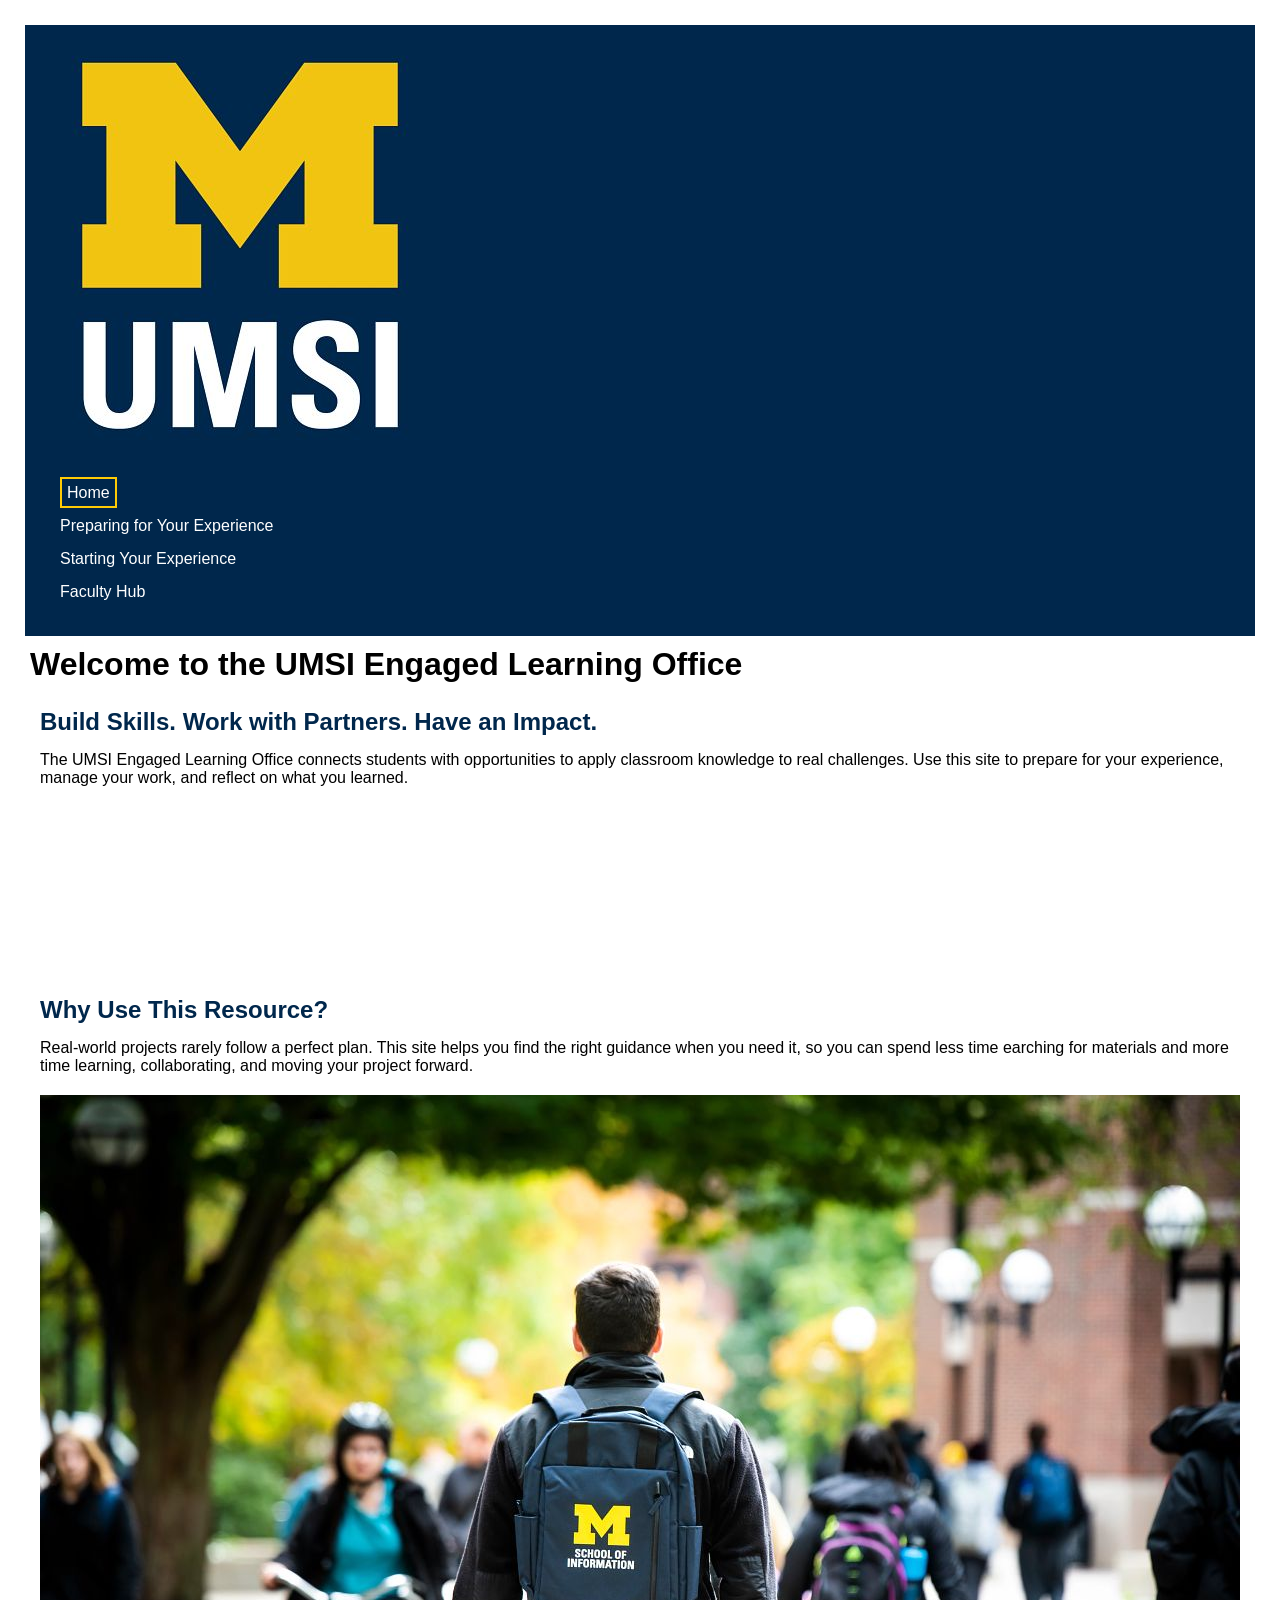
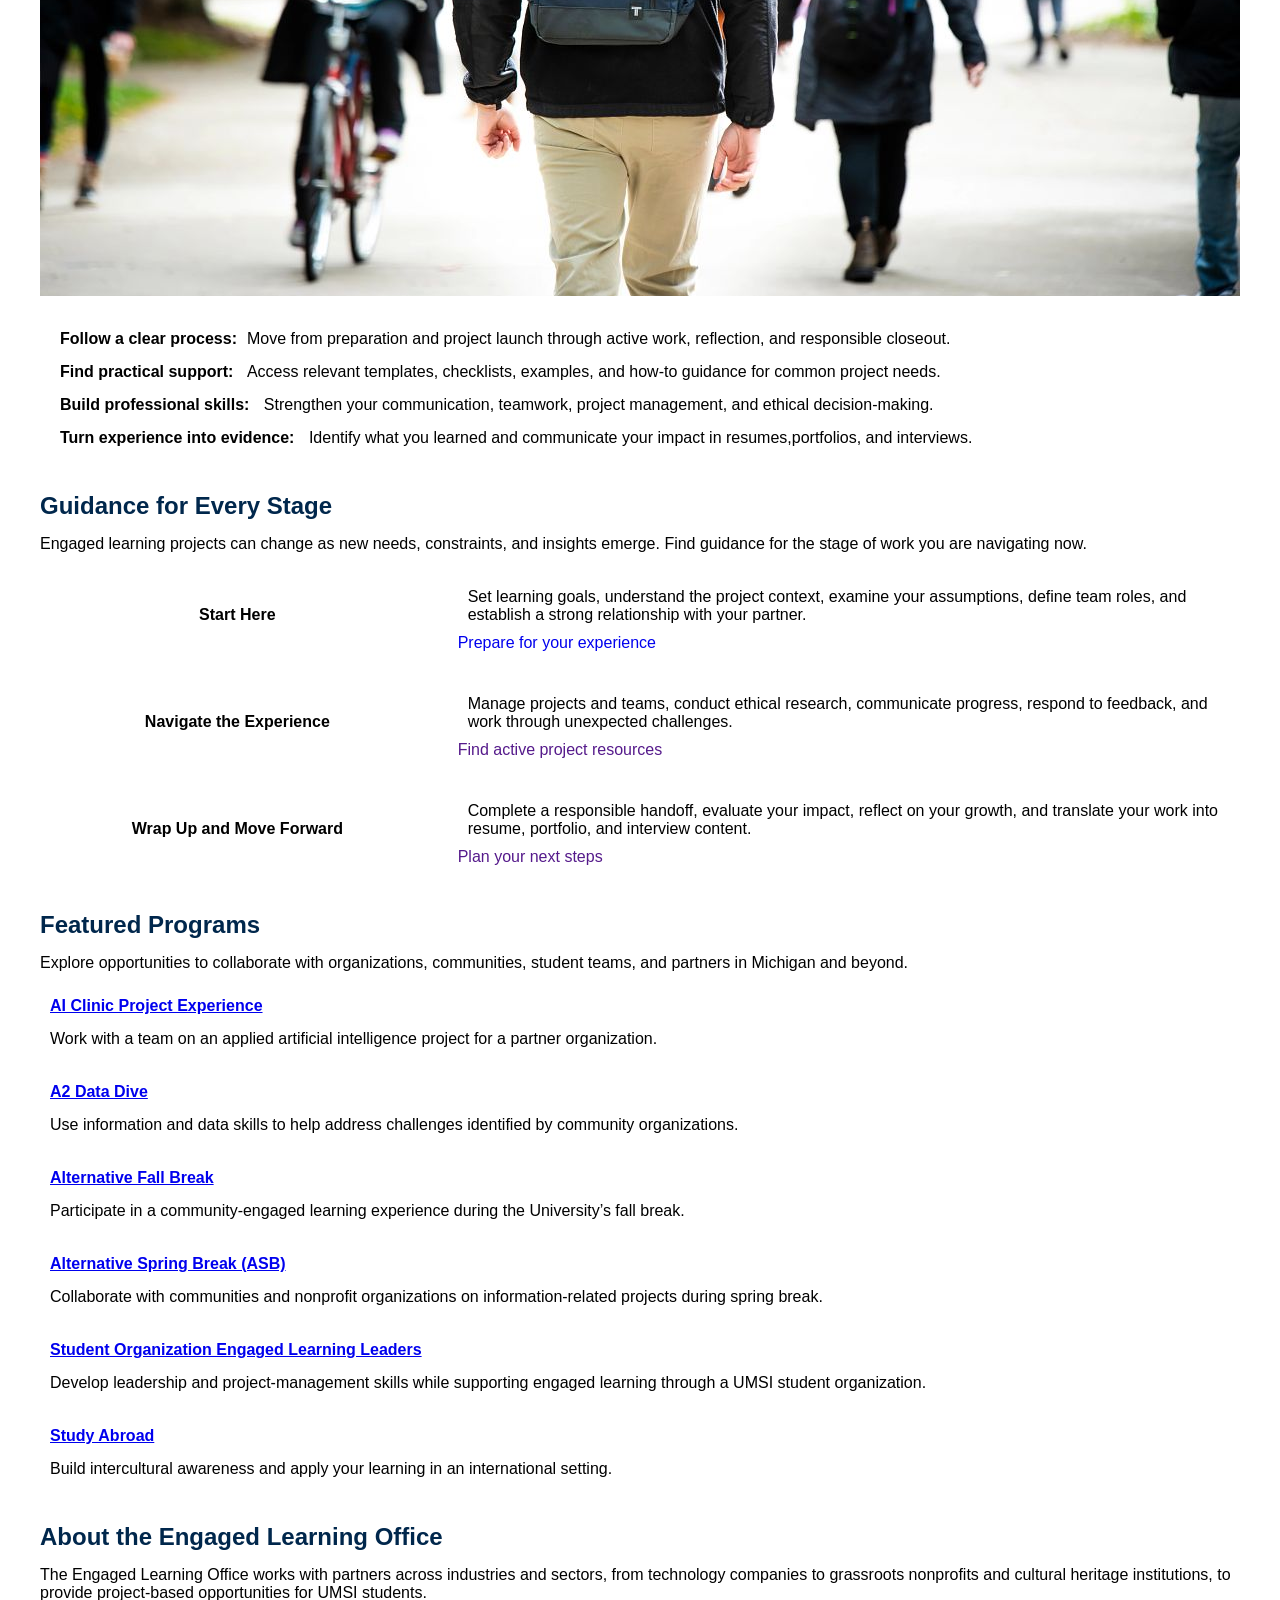
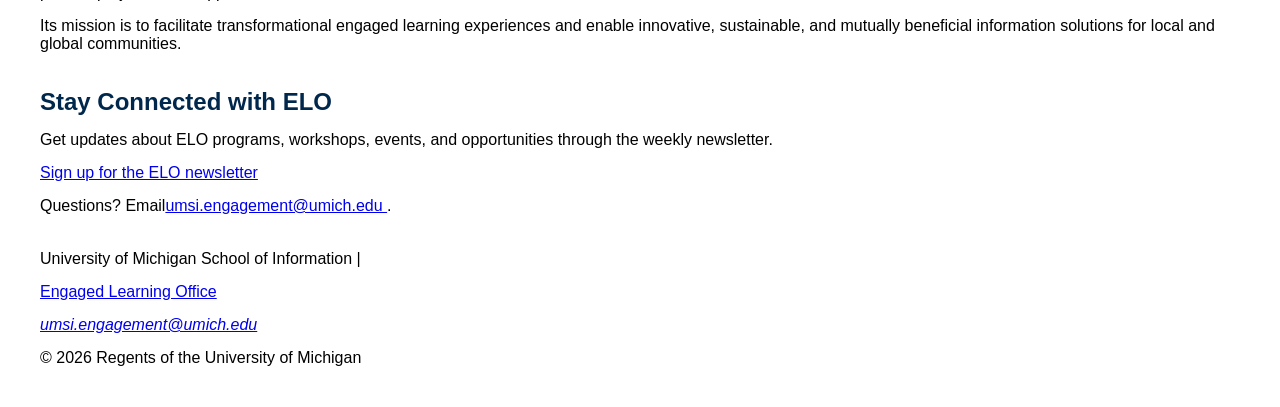
<file: index.html>
<!DOCTYPE html>
<html lang="en">
<head>
    <meta charset="UTF-8">
    <meta name="viewport" content="width=device-width, initial-scale=1.0">
    <title>Engaged Learning Resources | UMSI</title>
    <link rel="stylesheet" href="css/html5reset.css">
    <link rel="stylesheet" href="css/style.css">

</head>
<body>

    <header>
  <a href = "#main" class="skip">Skip to Main Content</a>
        <img src="images/UMSI_signature_vertical_informal_solidblue.jpg" alt="UMSI Logo">
        <nav>
            <ul>
                <li><a href = "index.html" class="active">Home</a></li>
                <li><a href = "prep.html">Preparing for Your Experience</a></li>
                <li><a href = "starting.html">Starting Your Experience</a></li>
                <li><a href = "faculty.html">Faculty Hub</a></li>
            </ul>
        </nav>

    </header>
    <main id="main">
    <h1>Welcome to the UMSI Engaged Learning Office</h1>
    <section>
      <h2>Build Skills. Work with Partners. Have an Impact.</h2>
      <p>
       The UMSI Engaged Learning Office connects students with opportunities to apply classroom knowledge to real challenges. Use this site to prepare for your experience, manage your work, and reflect on what you learned.
      </p>

      <iframe src="https://www.youtube.com/embed/81ZO9RfIJEQ?si=tBp82YWZMl1u7CVS" title="YouTube video player" frameborder="0" allow="accelerometer; autoplay; clipboard-write; encrypted-media; gyroscope; picture-in-picture; web-share" referrerpolicy="strict-origin-when-cross-origin" allowfullscreen></iframe>
         <!-- Note: this iframe might cause an Axe ARIA error - that's not on you that's on YouTube! -->
    </section>

<section>
    <h2>Why Use This Resource?</h2>

    <p>Real-world projects rarely follow a perfect plan. This site helps you find the right guidance when you need it, so you can spend less time earching for materials and more time learning, collaborating, and moving your project forward.
    </p>
        <img src="images/UMSI_CampusFall_UMSIBackpack_02.jpg" alt="A student wears a UMSI backpack in fall on the drag.">
    <ul>
        <li><strong>Follow a clear process:</strong>Move from preparation and project launch through active work, reflection, and responsible closeout.</li>
        <li><strong>Find practical support:</strong> Access relevant templates, checklists, examples, and how-to guidance for common project needs.</li>
        <li><strong>Build professional skills:</strong> Strengthen your communication, teamwork, project management, and ethical decision-making.</li>
        <li><strong>Turn experience into evidence:</strong> Identify what you learned and communicate your impact in resumes,portfolios, and interviews.</li>
    </ul>
</section>

 <section>
    <h2>Guidance for Every Stage</h2>
    <p>Engaged learning projects can change as new needs, constraints, and insights emerge. Find guidance for the stage of work you are navigating <srong>now.</strong></p>
    <section class="container">
      <h3 class="title">Start Here</h3>
      <div class="details">
      <p>Set learning goals, understand the project context, examine your assumptions, define team roles, and establish a strong relationship with your partner.</p>
      <a href="prep.html">Prepare for your experience</a>
      </div>

      <h3 class="title">Navigate the Experience</h3>
      <div class="details">
      <p>Manage projects and teams, conduct ethical research, communicate progress, respond to feedback, and work through unexpected challenges.</p>
      <a href="">Find active project resources</a>
      </div>

      <h3 class="title">Wrap Up and Move Forward</h3>
      <div class="details">
      <p>Complete a responsible handoff, evaluate your impact, reflect on your growth, and translate your work into resume, portfolio, and interview content.</p>
      <a href="">Plan your next steps</a>
      </div>
    </section>
  </section>

   <section>
    <h2>Featured Programs</h2>
    <p>Explore opportunities to collaborate with organizations, communities, student teams, and partners in Michigan and beyond.</p>
    <article>
    <h3><a href="https://mcompass.umich.edu/_portal/tds-program-brochure?programid=12810">AI Clinic Project Experience</a></h3>
    <p>Work with a team on an applied artificial intelligence project for a partner organization.</p>
    </article>

    <article>
    <h3><a href="https://mcompass.umich.edu/_portal/tds-program-brochure?programid=12556">A2 Data Dive</a></h3>
    <p>Use information and data skills to help address challenges identified by community organizations.</p>
    </article>

     <article>
      <h3><a href="https://mcompass.umich.edu/_portal/tds-program-brochure?programid=11297">Alternative Fall Break</a></h3>
      <p>Participate in a community-engaged learning experience during the University’s fall break.</p>
    </article>

    <article>
      <h3><a href="https://mcompass.umich.edu/_portal/tds-program-brochure?programid=10621">Alternative Spring Break (ASB)</a></h3>
       <p>Collaborate with communities and nonprofit organizations on information-related projects during spring break.</p>
    </article>

    <article>
      <h3><a href="https://mcompass.umich.edu/_portal/tds-program-brochure?programid=12294">Student Organization Engaged Learning Leaders</a></h3>
       <p>Develop leadership and project-management skills while supporting engaged learning through a UMSI student organization.</p>
    </article>

    <article>
      <h3><a href="https://www.si.umich.edu/student-life/study-abroad">Study Abroad</a></h3>
      <p>Build intercultural awareness and apply your learning in an international setting. </p>
    </article>
   </section>
  <section>
    <h2>About the Engaged Learning Office</h2>
    <p>The Engaged Learning Office works with partners across industries and sectors, from technology companies to grassroots nonprofits and cultural heritage institutions, to provide project-based opportunities for UMSI students.</p>
    <p>Its mission is to facilitate transformational engaged learning experiences and enable innovative, sustainable, and mutually beneficial information solutions for local and global communities.</p>
  </section>
  <aside>
    <h2>Stay Connected with ELO</h2>
    <p>Get updates about ELO programs, workshops, events, and opportunities through the weekly newsletter.</p>
    <div>
       <a href="https://umsi.info/elo-newsletter"> Sign up for the ELO newsletter</a>
    </div>
    <p>Questions? Email<a href="mailto:umsi.engagement@umich.edu">umsi.engagement@umich.edu </a>.</p>
  </aside>


        <!-- Content taken & modified from UMGPT with the prompt, "Write me a webpage of intro content to help meet the following requirements - this is for the home page": and then pasted in the client objectives & project requirements"
        UMGPT. (2026). UMGPT ( GPT-5.6 Sol September 7th version) [Large language model]. -->
    </main>
    <footer>
        <p>University of Michigan School of Information | </p>
        <p><a href="https://www.si.umich.edu/programs/engaged-learning/about-engaged-learning-office">Engaged Learning Office </a></p>
      <address>
        <a href="mailto:umsi.engagement@umich.edu">umsi.engagement@umich.edu</a>
      </address>
      <p>&copy; 2026 Regents of the University of Michigan</p>
    </footer>
</body>
</html>
</file>
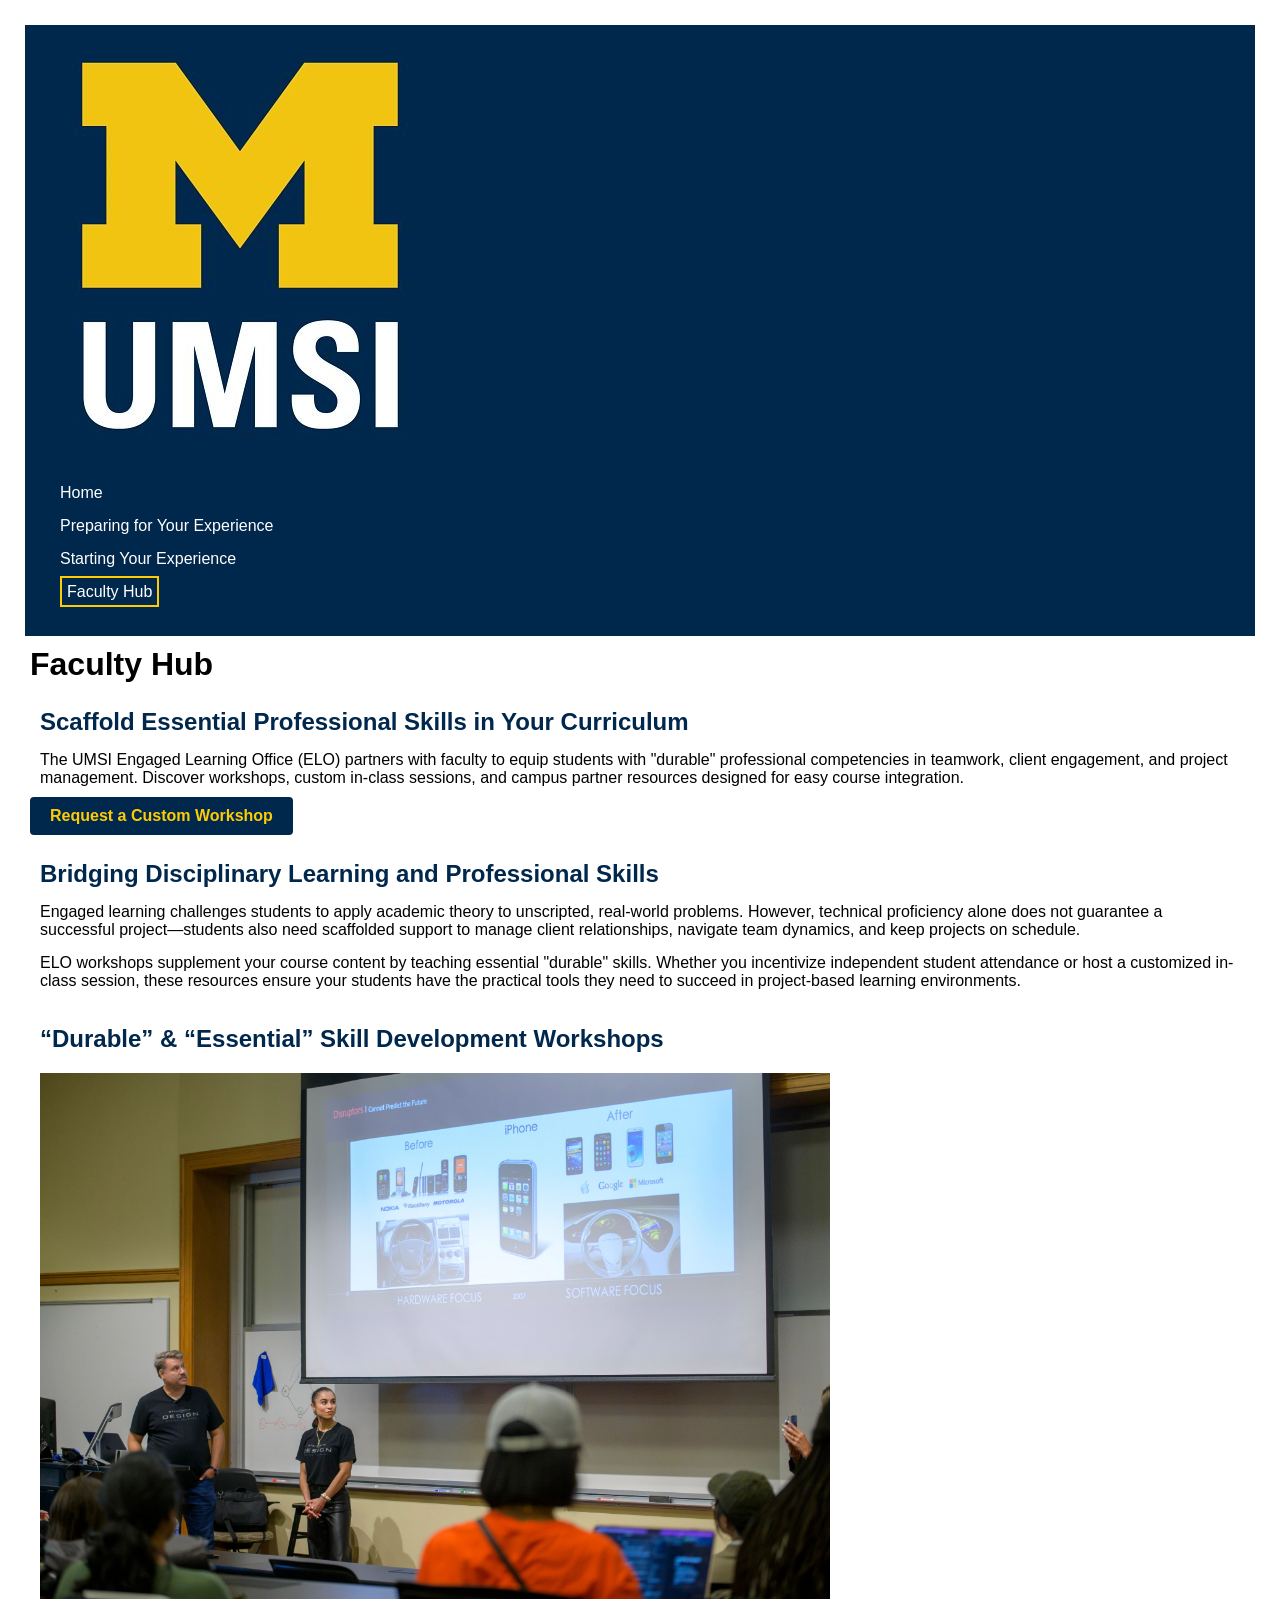
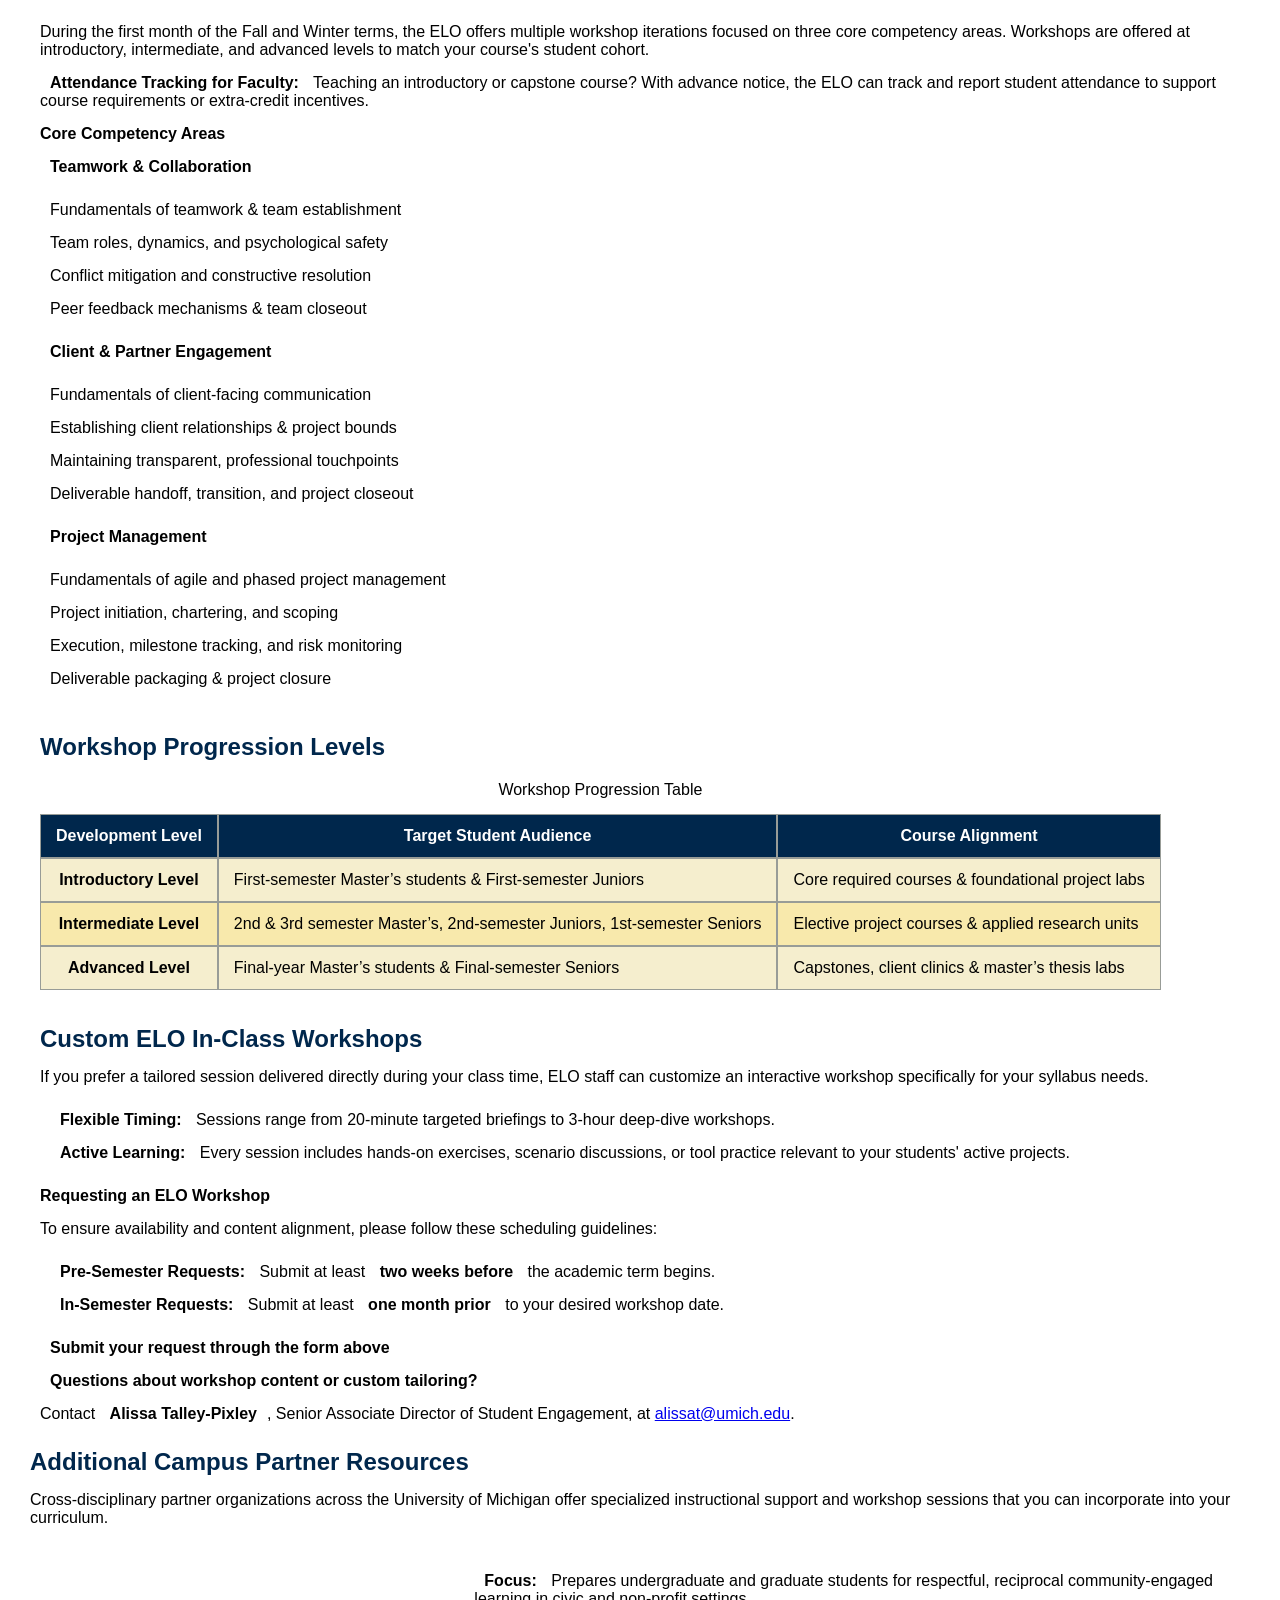
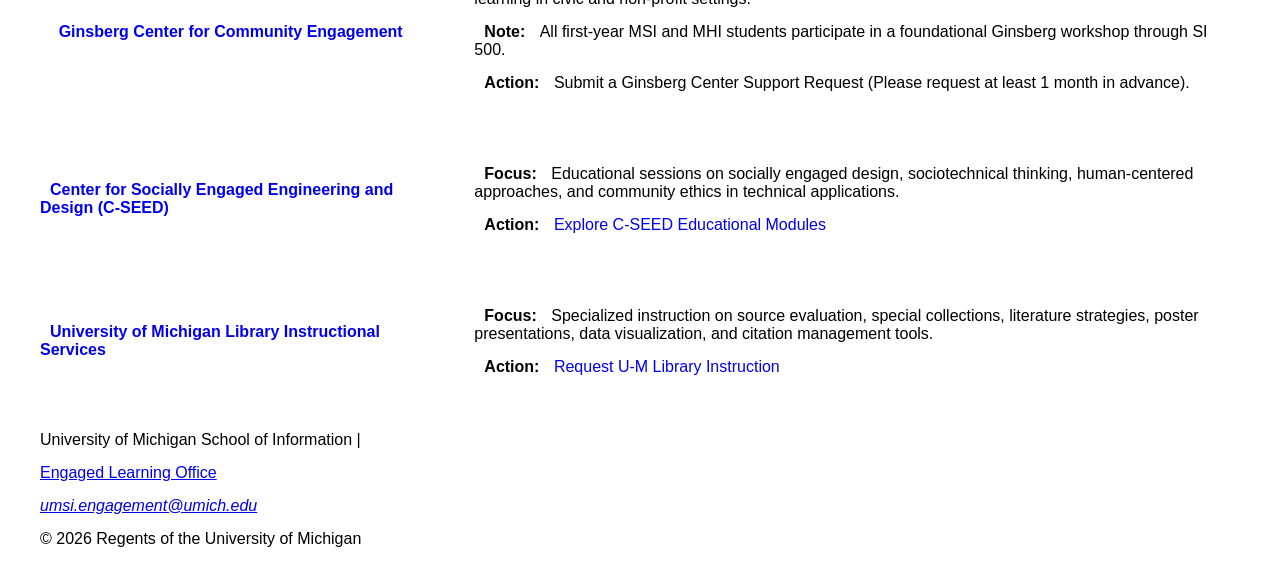
<file: faculty.html>
<!DOCTYPE html>
<html lang="en">
<head>
    <meta charset="UTF-8">
    <meta name="viewport" content="width=device-width, initial-scale=1.0">
    <title>Faculty Hub</title>
    <link rel="stylesheet" href="css/html5reset.css">
    <link rel="stylesheet" href="css/style.css">

</head>
<body>

    <header>
  <a href = "#main" class="skip">Skip to Main Content</a>
        <img src="images/UMSI_signature_vertical_informal_solidblue.jpg" alt="UMSI Logo">
        <nav>
            <ul>
                <li><a href = "index.html">Home</a></li>
                <li><a href = "prep.html">Preparing for Your Experience</a></li>
                <li><a href = "starting.html">Starting Your Experience</a></li>
                <li><a href = "faculty.html" class="active">Faculty Hub</a></li>
            </ul>
        </nav>
  </header>
<main id="main">
    <h1>Faculty Hub</h1>
    <section>
    <h2>Scaffold Essential Professional Skills in Your Curriculum</h2>

    <p> The UMSI Engaged Learning Office (ELO) partners with faculty to equip students with "durable" professional competencies in teamwork, client engagement, and project management. Discover workshops, custom in-class sessions, and campus partner resources designed for easy course integration.
    </p>
        <a href="https://umsi.info/elo-workshops" class="button-link">Request a Custom Workshop</a>
    </section>

    <section>
        <h2>Bridging Disciplinary Learning and Professional Skills</h2>
        <p>Engaged learning challenges students to apply academic theory to unscripted, real-world problems. However, technical proficiency alone does not guarantee a successful project—students also need scaffolded support to manage client relationships, navigate team dynamics, and keep projects on schedule.
        </p>
        <p>ELO workshops supplement your course content by teaching essential "durable" skills. Whether you incentivize independent student attendance or host a customized in-class session, these resources ensure your students have the practical tools they need to succeed in project-based learning environments.
        </p>
    </section>

    <section>
        <h2>“Durable” & “Essential” Skill Development Workshops</h2>
        <img src="images/UMSI_Stellantis_Presentation.jpg" alt="Students in a large classroom watch a presentation." width="800">
        <p>During the first month of the Fall and Winter terms, the ELO offers multiple workshop iterations focused on three core competency areas. Workshops are offered at introductory, intermediate, and advanced levels to match your course's student cohort.
        </p>
        <p><strong>Attendance Tracking for Faculty:</strong> Teaching an introductory or capstone course? With advance notice, the ELO can track and report student attendance to support course requirements or extra-credit incentives.
        </p>
        <h3>Core Competency Areas</h3>
            <p><strong>Teamwork & Collaboration</strong></p>
            <ul>
                <li>Fundamentals of teamwork & team establishment</li>
                <li>Team roles, dynamics, and psychological safety</li>
                <li>Conflict mitigation and constructive resolution</li>
                <li>Peer feedback mechanisms & team closeout</li>
            </ul>
            <p><strong>Client & Partner Engagement</strong></p>
            <ul>
                <li>Fundamentals of client-facing communication</li>
                <li>Establishing client relationships & project bounds</li>
                <li>Maintaining transparent, professional touchpoints</li>
                <li>Deliverable handoff, transition, and project closeout</li>
            </ul>
            <p><strong>Project Management</strong></p>
            <ul>
                <li>Fundamentals of agile and phased project management</li>
                <li>Project initiation, chartering, and scoping</li>
                <li>Execution, milestone tracking, and risk monitoring</li>
                <li>Deliverable packaging & project closure</li>
            </ul>
    </section>

    <section>
        <h2>Workshop Progression Levels</h2>
        <table>
        <caption>Workshop Progression Table</caption>

        <thead>
          <tr>
            <th scope="col">Development Level</th>
            <th scope="col">Target Student Audience</th>
            <th scope="col">Course Alignment</th>
          </tr>
        </thead>

        <tbody>
          <tr>
            <th scope="row">Introductory Level</th>
            <td>First-semester Master’s students & First-semester Juniors</td>
            <td>Core required courses & foundational project labs</td>
          </tr>

          <tr>
            <th scope="row">Intermediate Level</th>
            <td>2nd & 3rd semester Master’s, 2nd-semester Juniors, 1st-semester Seniors</td>
            <td>Elective project courses & applied research units</td>
          </tr>

          <tr>
            <th scope="row">Advanced Level</th>
            <td>Final-year Master’s students & Final-semester Seniors</td>
            <td>Capstones, client clinics & master’s thesis labs</td>
          </tr>
        </tbody>
      </table>
    </section>

    <section>
        <h2>Custom ELO In-Class Workshops</h2>
        <p>If you prefer a tailored session delivered directly during your class time, ELO staff can customize an interactive workshop specifically for your syllabus needs.
        </p>
        <ul>
            <li><strong>Flexible Timing:</strong> Sessions range from 20-minute targeted briefings to 3-hour deep-dive workshops.</li>
            <li><strong>Active Learning:</strong> Every session includes hands-on exercises, scenario discussions, or tool practice relevant to your students' active projects.</li>
        </ul>
        <h3>Requesting an ELO Workshop</h3>
        <p>To ensure availability and content alignment, please follow these scheduling guidelines:</p>
        <ul>
            <li><strong>Pre-Semester Requests:</strong> Submit at least <strong>two weeks before</strong> the academic term begins.</li>
            <li><strong>In-Semester Requests:</strong> Submit at least <strong>one month prior</strong> to your desired workshop date.</li>
        </ul>
        <p><strong>Submit your request through the form above</strong></p>
        <p><strong>Questions about workshop content or custom tailoring?</strong></p>
        <p>Contact <strong>Alissa Talley-Pixley</strong>, Senior Associate Director of Student Engagement, at <a href="alissat@umich.edu">alissat@umich.edu</a>.</p>
    </section>

        <h2>Additional Campus Partner Resources</h2>
        <p>Cross-disciplinary partner organizations across the University of Michigan offer specialized instructional support and workshop sessions that you can incorporate into your curriculum.
        </p>
    <section class="container">
            <p class="title"><strong><a href="https://ginsberg.umich.edu/">Ginsberg Center for Community Engagement</a></strong></p>
            <div class="details">
            <ul>
                <li><strong>Focus: </strong>Prepares undergraduate and graduate students for respectful, reciprocal community-engaged learning in civic and non-profit settings.</li>
                <li><strong>Note: </strong>All first-year MSI and MHI students participate in a foundational Ginsberg workshop through SI 500.</li>
                <li><strong>Action: </strong>Submit a Ginsberg Center Support Request (Please request at least 1 month in advance).</li>
            </ul>
            </div>
            <p class="title"><strong><a href="https://csed.engin.umich.edu/">Center for Socially Engaged Engineering and Design (C-SEED)</a></strong></p>
            <div class="details">
            <ul>
                <li><strong>Focus: </strong>Educational sessions on socially engaged design, sociotechnical thinking, human-centered approaches, and community ethics in technical applications.</li>
                <li><strong>Action: </strong><a href="https://www.google.com/search?q=https://cseed.engin.umich.edu">Explore C-SEED Educational Modules</a></li>
            </ul>
            </div>
            <p class="title"><strong><a href="https://www.lib.umich.edu/research-and-scholarship/instruction-and-course-support/">University of Michigan Library Instructional Services</a></strong></p>
            <div class="details">
            <ul>
                <li><strong>Focus: </strong>Specialized instruction on source evaluation, special collections, literature strategies, poster presentations, data visualization, and citation management tools.</li>
                <li><strong>Action: </strong><a href="https://www.google.com/search?q=https://www.lib.umich.edu/services-and-spaces/instructors">Request U-M Library Instruction</a></li>
            </ul>
            </div>
    </section>
</main>
<footer>
        <p>University of Michigan School of Information | </p>
        <p><a href="https://www.si.umich.edu/programs/engaged-learning/about-engaged-learning-office">Engaged Learning Office </a></p>
      <address>
        <a href="mailto:umsi.engagement@umich.edu">umsi.engagement@umich.edu</a>
      </address>
      <p>&copy; 2026 Regents of the University of Michigan</p>
    </footer>
</body>
</html>
</file>
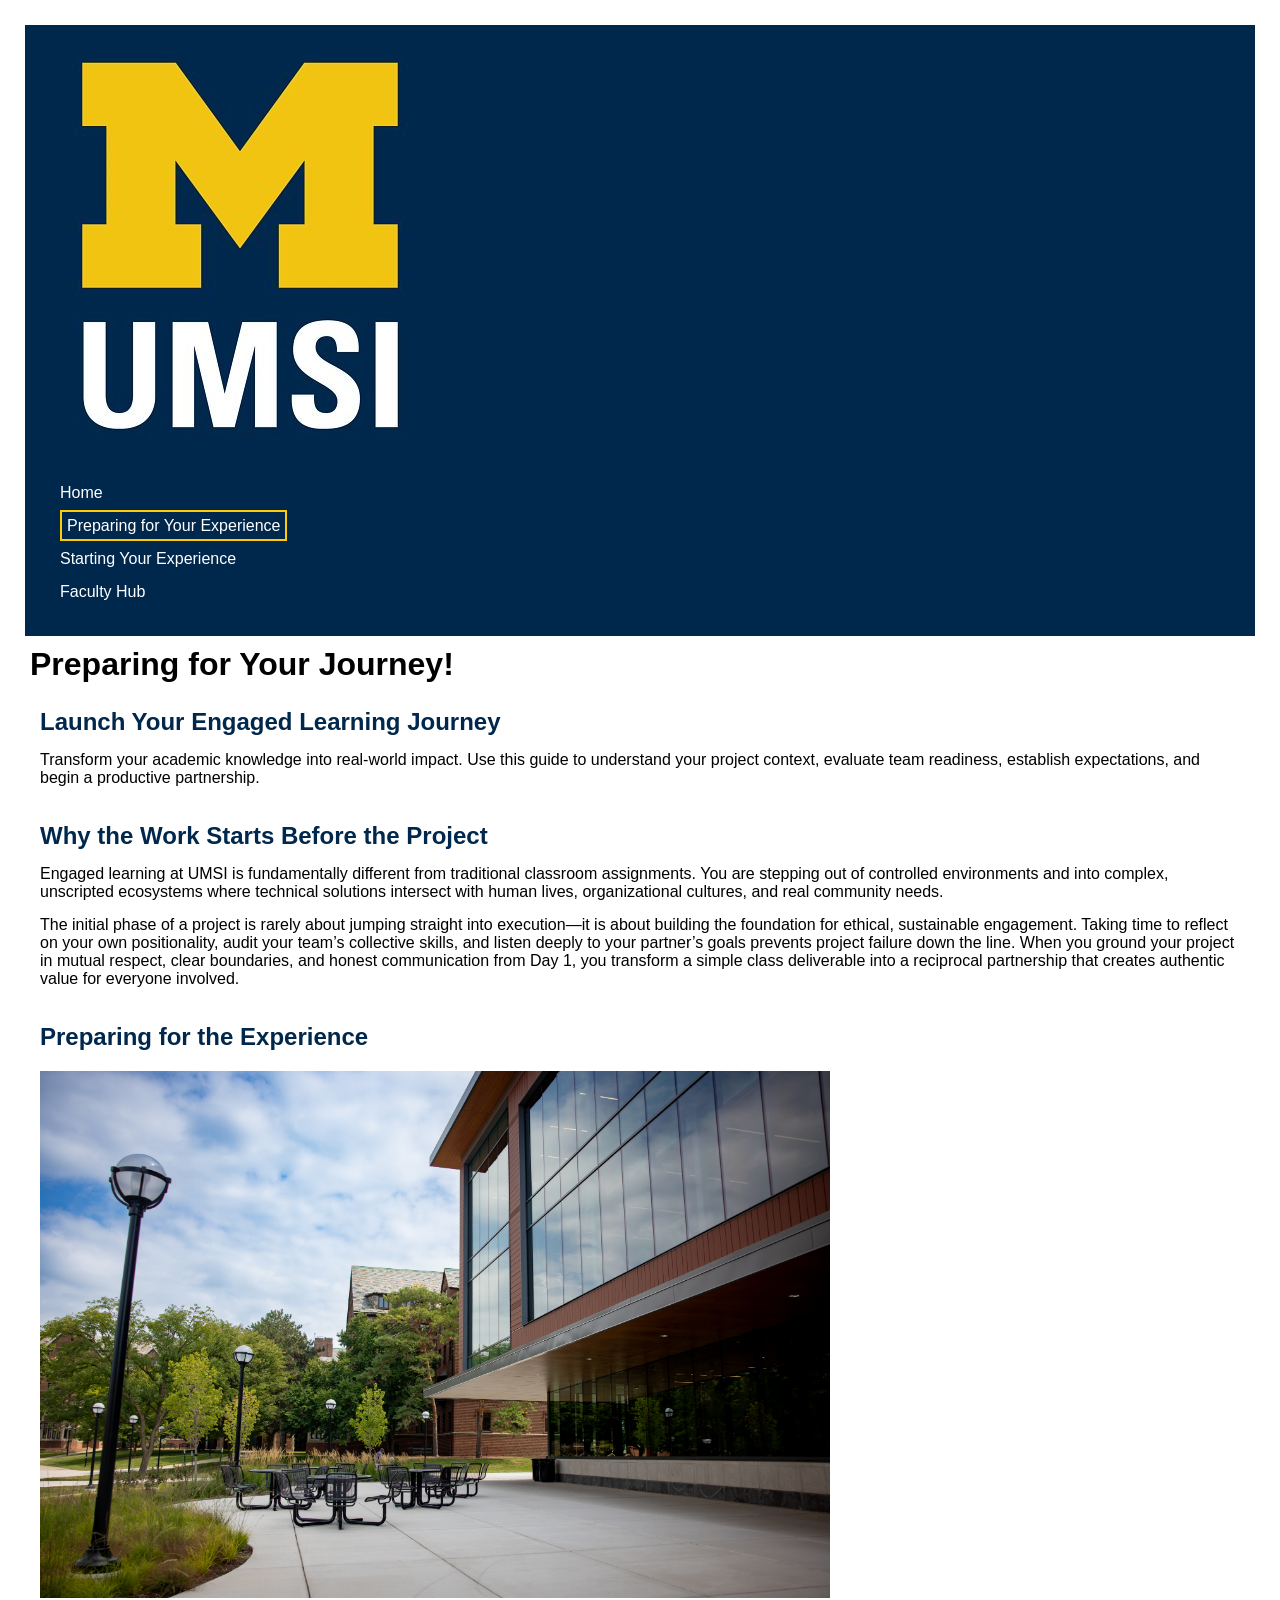
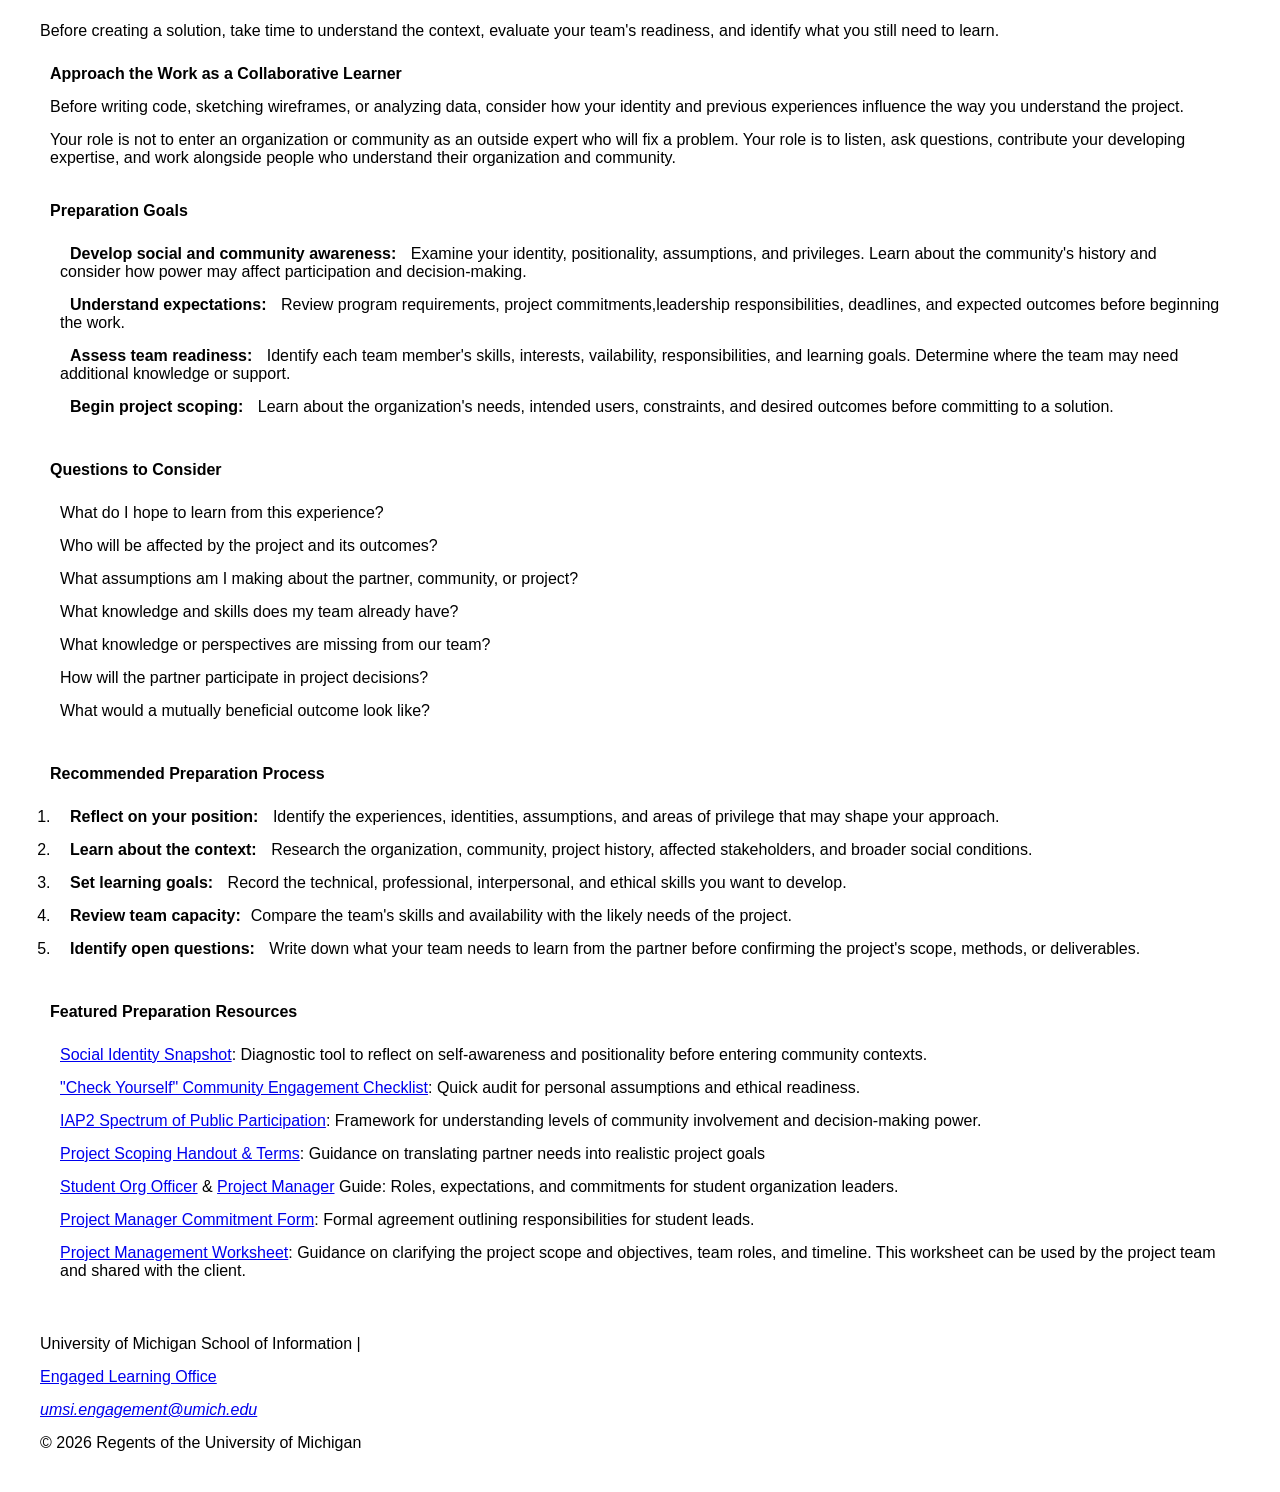
<file: prep.html>
<!DOCTYPE html>
<html lang="en">
<head>
    <meta charset="UTF-8">
    <meta name="viewport" content="width=device-width, initial-scale=1.0">
    <title>Resumes</title>
    <link rel="stylesheet" href="css/html5reset.css">
    <link rel="stylesheet" href="css/style.css">

</head>
<body>

    <header>

  <a href = "#main" class="skip">Skip to Main Content</a>
        <img src="images/UMSI_signature_vertical_informal_solidblue.jpg" alt="UMSI Logo">
        <nav>
            <ul>
                <li><a href = "index.html">Home</a></li>
                <li><a href = "prep.html" class="active">Preparing for Your Experience</a></li>
                <li><a href = "starting.html">Starting Your Experience</a></li>
                <li><a href = "faculty.html">Faculty Hub</a></li>
            </ul>
        </nav>
  </header>
<main id="main">
<h1>Preparing for Your Journey!</h1>
<section>
  <h2>Launch Your Engaged Learning Journey</h2>
  <p>Transform your academic knowledge into real-world impact. Use this guide to understand your project context, evaluate team readiness, establish expectations, and begin a productive partnership.</p>
</section>

<section>
  <h2>Why the Work Starts Before the Project</h2>
  <p>Engaged learning at UMSI is fundamentally different from traditional classroom assignments. You are stepping out of controlled environments and into complex, unscripted ecosystems where technical solutions intersect with human lives, organizational cultures, and real community needs.</p>
  <p>The initial phase of a project is rarely about jumping straight into execution—it is about building the foundation for ethical, sustainable engagement. Taking time to reflect on your own positionality, audit your team’s collective skills, and listen deeply to your partner’s goals prevents project failure down the line. When you ground your project in mutual respect, clear boundaries, and honest communication from Day 1, you transform a simple class deliverable into a reciprocal partnership that creates authentic value for everyone involved.</p>


</section>

<section>
  <h2>Preparing for the Experience</h2>
  <img src="images/Hadley-PittPlaza_2026.jpg" alt="Empty exterior hadley gym." width="800">
  <p>Before creating a solution, take time to understand the context, evaluate your team's readiness, and identify what you still need to learn.</p>
  <article>
    <h3>Approach the Work as a Collaborative Learner</h3>
    <p>Before writing code, sketching wireframes, or analyzing data, consider how your identity and previous experiences influence the way you understand the project.</p>
    <p>Your role is not to enter an organization or community as an outside expert who will fix a problem. Your role is to listen, ask questions, contribute your developing expertise, and work alongside people who understand their organization and community.</p>
  </article>

  <article>
    <h3>Preparation Goals</h3>
    <ul>
      <li><strong>Develop social and community awareness:</strong> Examine your identity, positionality, assumptions, and privileges. Learn about the community's history and consider how power may affect participation and decision-making.
      </li>
      <li><strong>Understand expectations:</strong> Review program requirements, project commitments,leadership responsibilities, deadlines, and expected outcomes before beginning the work.</li>
      <li><strong>Assess team readiness:</strong> Identify each team member's skills, interests, vailability, responsibilities, and learning goals. Determine where the team may need additional knowledge or support.</li>
      <li><strong>Begin project scoping:</strong> Learn about the organization's needs, intended users, constraints, and desired outcomes before committing to a solution.
      </li>
    </ul>
  </article>

  <article>
    <h3>Questions to Consider</h3>
    <ul>
      <li>What do I hope to learn from this experience?</li>
      <li>Who will be affected by the project and its outcomes?</li>
      <li>What assumptions am I making about the partner, community, or project?</li>
      <li>What knowledge and skills does my team already have?</li>
      <li>What knowledge or perspectives are missing from our team?</li>
      <li>How will the partner participate in project decisions?</li>
      <li>What would a mutually beneficial outcome look like?</li>
    </ul>
  </article>

  <article>
    <h3>Recommended Preparation Process</h3>
    <ol>
      <li><strong>Reflect on your position:</strong> Identify the experiences, identities, assumptions, and areas of privilege that may shape your approach.</li>
      <li><strong>Learn about the context:</strong> Research the organization, community, project history, affected stakeholders, and broader social conditions.</li>
      <li><strong>Set learning goals:</strong> Record the technical, professional, interpersonal, and ethical skills you want to develop.</li>
      <li><strong>Review team capacity:</strong>Compare the team's skills and availability with the likely needs of the project. </li>
      <li><strong>Identify open questions:</strong> Write down what your team needs to learn from the partner before confirming the project's scope, methods, or deliverables.
      </li>
    </ol>
  </article>

  <article>
    <h3>Featured Preparation Resources</h3>
    <ul>
      <li><a href="https://sites.lsa.umich.edu/equitable-teaching/social-identity-snapshot">Social Identity Snapshot</a>: Diagnostic tool to reflect on self-awareness and positionality before entering community contexts.</li>
      <li><a href="https://docs.google.com/document/d/1Qt9YeStVwDHjwJhOLAz42JSNQR2lFMurdUtxtdrGkuc/edit?tab=t.0#heading=h.ch0bvccjkrzn">"Check Yourself" Community Engagement Checklist</a>: Quick audit for personal assumptions and ethical readiness.</li>
      <li><a href="https://drive.google.com/file/d/1zc1RNlrDxV51-muOERdDTnINQcquJpOA/view?usp=sharing">IAP2 Spectrum of Public Participation</a>: Framework for understanding levels of community involvement and decision-making power.</li>
      <li><a href="https://docs.google.com/document/d/1TrEDolwmOIlXgYgAP9VvlOGoYOwFfe6KxzZOgZSVYVw/edit?usp=drive_link">Project Scoping Handout & Terms</a>: Guidance on translating partner needs into realistic project goals</li>
      <li><a href="https://docs.google.com/document/d/1AexsV_JeSd0kRUBbcifZpfBu6y6Zi8Y0iJScp1I3gkM/edit?usp=drive_link">Student Org Officer</a> & <a href="https://docs.google.com/document/u/0/d/1uwOOS0TrXWzcSShj8DUFpckWo0t1UNu_Q7WVbZnLhX0/edit">Project Manager</a> Guide: Roles, expectations, and commitments for student organization leaders.</li>
      <li><a href="https://docs.google.com/document/d/1U4lCNGyWKJ3C2i_VgFqAR45Z4zF1FehuthuqT-M2wdI/edit?usp=drive_link">Project Manager Commitment Form</a>: Formal agreement outlining responsibilities for student leads.</li>
      <li><a href="https://docs.google.com/document/d/1twc-7TYWmb_PNrOBiDI1NuJqJAuhluTICr22GRd_NLc/edit?usp=drive_link">Project Management Worksheet</a>: Guidance on clarifying the project scope and objectives, team roles, and timeline. This worksheet can be used by the project team and shared with the client.</li>
    </ul>
  </article>
</section>
<!-- Content taken & modified from UMGPT with the prompt, "for the same content write me some intro content and resources for a prep page using the ELO content below" - this was after I had asked for content for the home page. " UMGPT. (2026). UMGPT ( GPT-5.6 Sol September 7th version) [Large language model]. -->
</main>
<footer>
        <p>University of Michigan School of Information | </p>
        <p><a href="https://www.si.umich.edu/programs/engaged-learning/about-engaged-learning-office">Engaged Learning Office </a></p>
      <address>
        <a href="mailto:umsi.engagement@umich.edu">umsi.engagement@umich.edu</a>
      </address>
      <p>&copy; 2026 Regents of the University of Michigan</p>
    </footer>
    
</body>

</html>
</file>
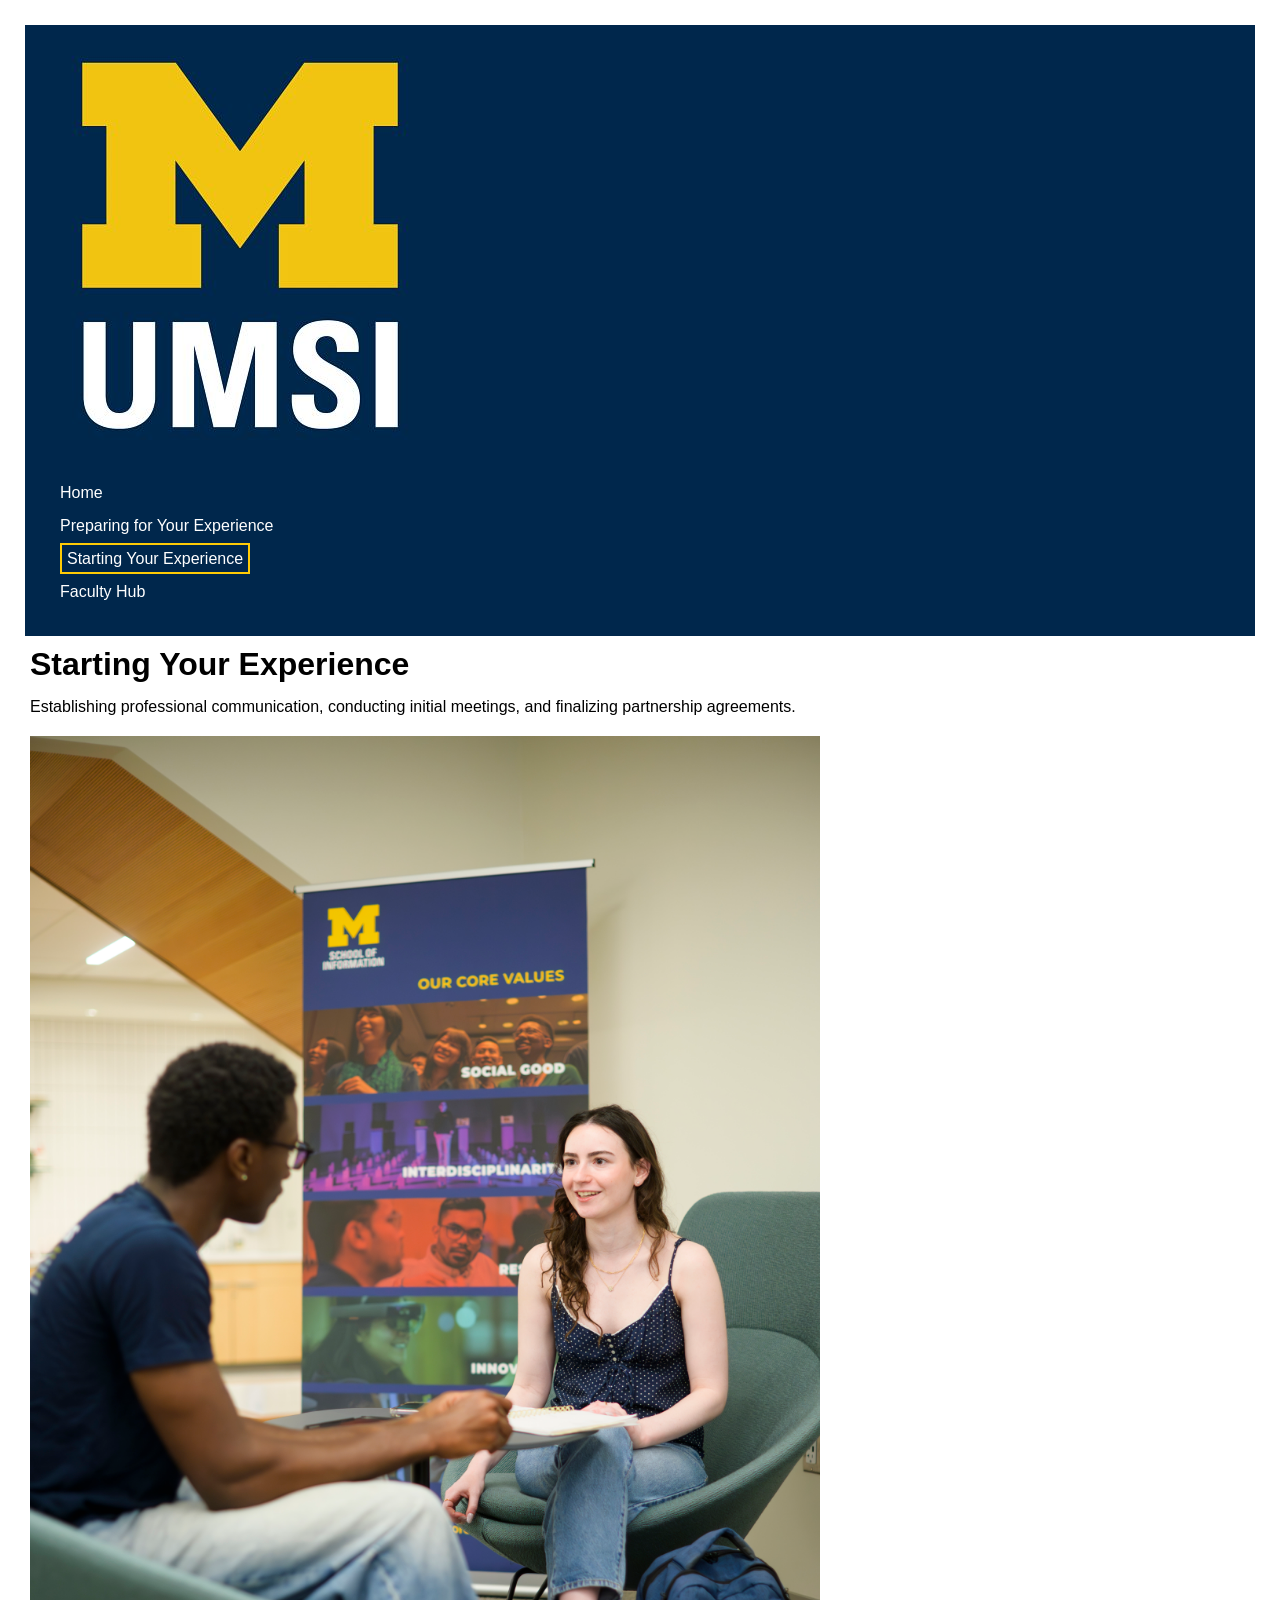
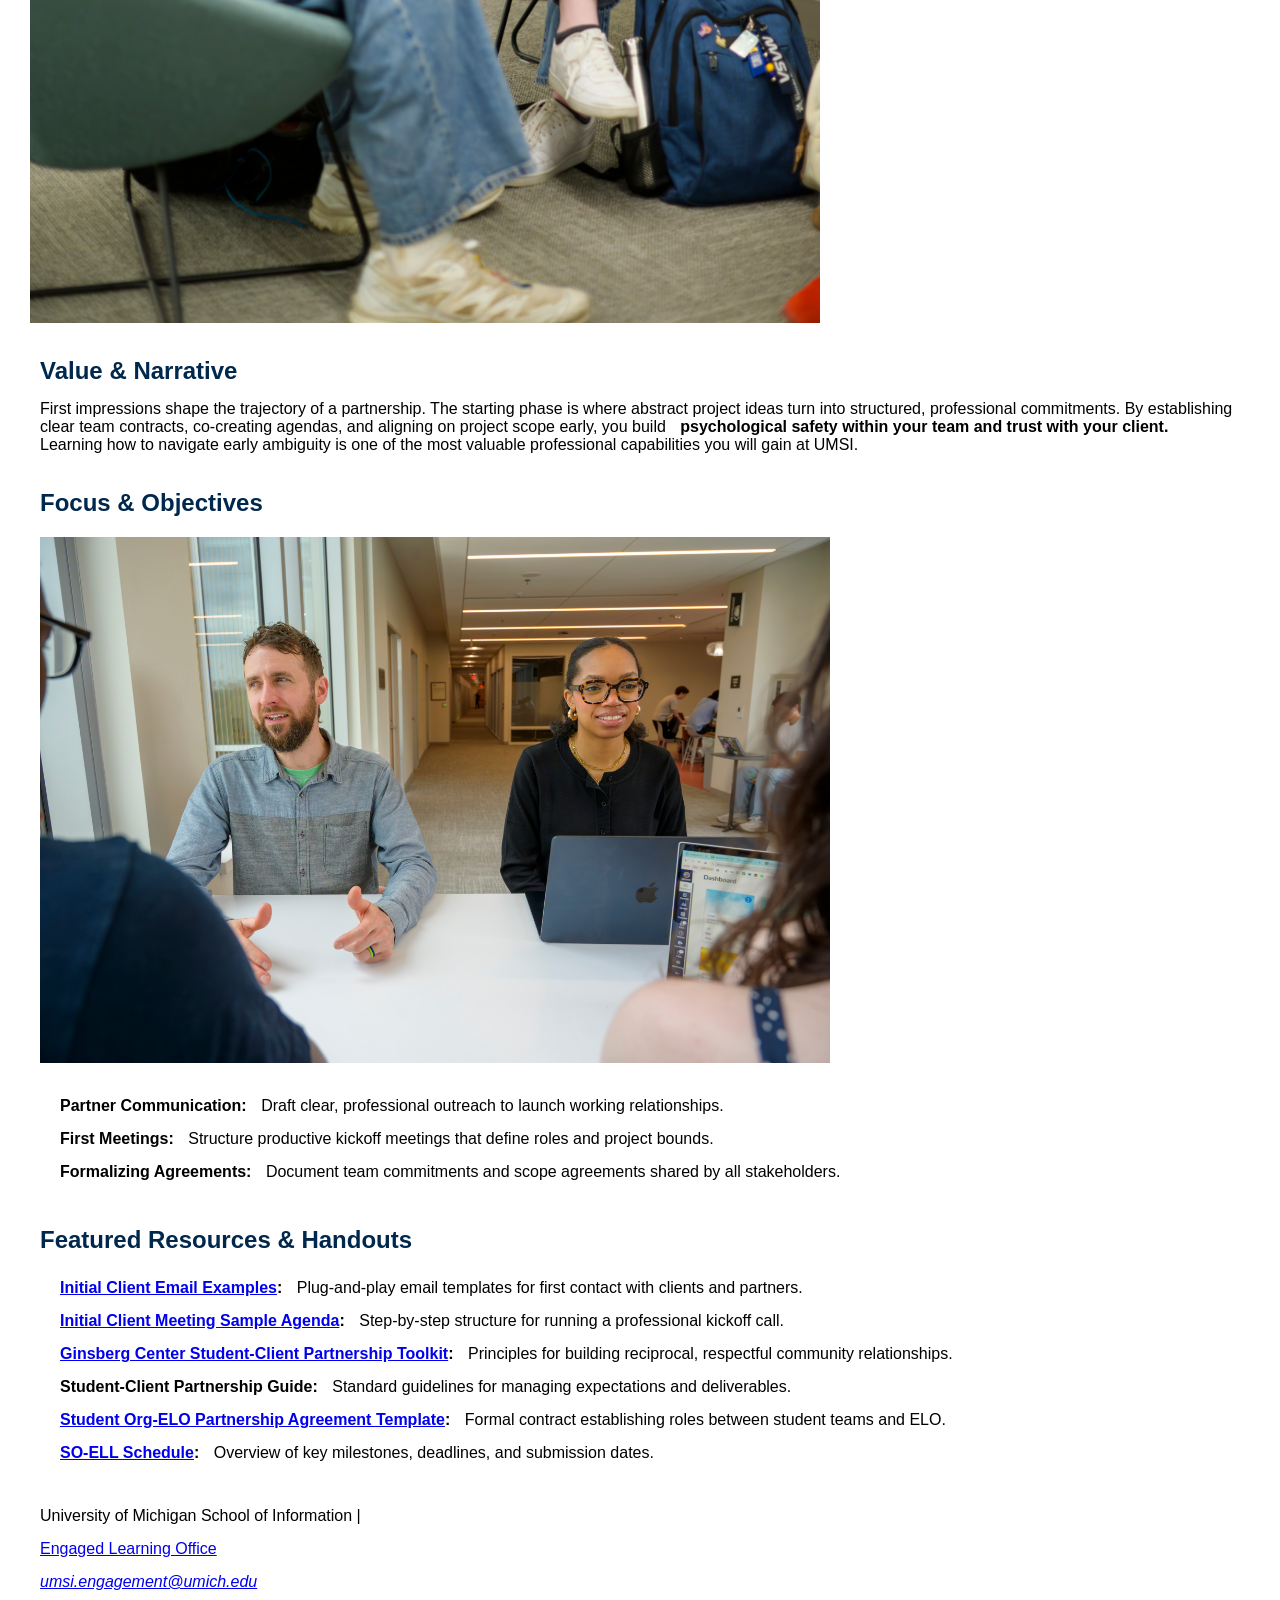
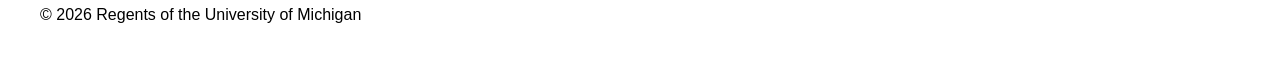
<file: starting.html>
<!DOCTYPE html>
<html lang="en">
<head>
    <meta charset="UTF-8">
    <meta name="viewport" content="width=device-width, initial-scale=1.0">
    <title>During the Experience</title>
    <link rel="stylesheet" href="css/html5reset.css">
    <link rel="stylesheet" href="css/style.css">

</head>
<body>

    <header>
  <a href = "#main" class="skip">Skip to Main Content</a>
        <img src="images/UMSI_signature_vertical_informal_solidblue.jpg" alt="UMSI Logo">
        <nav>
            <ul>
                <li><a href = "index.html">Home</a></li>
                <li><a href = "prep.html">Preparing for Your Experience</a></li>
                <li><a href = "starting.html" class="active">Starting Your Experience</a></li>
                <li><a href = "faculty.html">Faculty Hub</a></li>
            </ul>
        </nav>
  </header>
<main id="main">
    <h1>Starting Your Experience</h1>
    <p>Establishing professional communication, conducting initial meetings, and finalizing partnership agreements.</p>
    <img src="images/UMSI_Student_Conversation.jpg" alt="Students converse in a hallway" width="800">
    <section>
        <h2>Value & Narrative</h2>
        <p>First impressions shape the trajectory of a partnership. The starting phase is where abstract project ideas turn into structured, professional commitments. By establishing clear team contracts, co-creating agendas, and aligning on project scope early, you build <strong>psychological safety within your team and trust with your client.</strong> Learning how to navigate early ambiguity is one of the most valuable professional capabilities you will gain at UMSI.
        </p>
    </section>

    <section>
        <h2>Focus & Objectives</h2>
        <img src="images/UMSI_Student_Meeting.jpg" alt="A meeting is held at a small table" width="800">
        <ul>
            <li><strong>Partner Communication:</strong> Draft clear, professional outreach to launch working relationships.</li>
            <li><strong>First Meetings:</strong> Structure productive kickoff meetings that define roles and project bounds.</li>
            <li><strong>Formalizing Agreements:</strong> Document team commitments and scope agreements shared by all stakeholders.</li>
        </ul>
    </section>

    <section>
        <h2>Featured Resources & Handouts</h2>
        <ul>
            <li><strong><a href="https://docs.google.com/document/d/1fWFXwoW5fKX_Tctn97Gio5XZDwILNlqIOyKKE8Yk5J0/edit?usp=drive_link">Initial Client Email Examples</a>:</strong> Plug-and-play email templates for first contact with clients and partners.</li>
            <li><strong><a href="https://docs.google.com/document/d/1ItXxYauAcPoaGMUZWuJsX-OLFfGmeBOWT7JNhoZxGyU/edit?usp=drive_link">Initial Client Meeting Sample Agenda</a>:</strong> Step-by-step structure for running a professional kickoff call.</li>
            <li><strong><a href="https://ginsberg.umich.edu/article/campus-community-partnerships-toolkit">Ginsberg Center Student-Client Partnership Toolkit</a>:</strong> Principles for building reciprocal, respectful community relationships.</li>
            <li><strong>Student-Client Partnership Guide:</strong> Standard guidelines for managing expectations and deliverables.</li>
            <li><strong><a href="https://docs.google.com/document/d/1y5Y2wc1ADz0n_ht26kPYlFK3Zm9i3UR_Z0OMWP3Q_xQ/edit?usp=drive_link">Student Org-ELO Partnership Agreement Template</a>:</strong> Formal contract establishing roles between student teams and ELO.</li>
            <li><strong><a href="https://docs.google.com/spreadsheets/d/1YeK2WerSbhaU5hjEg9wxdXmzBx9lgRy2yHBKAH-SxiA/edit?gid=166831640#gid=166831640">SO-ELL Schedule</a>:</strong> Overview of key milestones, deadlines, and submission dates.</li>
        </ul>
    </section>
</main>
<footer>
        <p>University of Michigan School of Information | </p>
        <p><a href="https://www.si.umich.edu/programs/engaged-learning/about-engaged-learning-office">Engaged Learning Office </a></p>
      <address>
        <a href="mailto:umsi.engagement@umich.edu">umsi.engagement@umich.edu</a>
      </address>
      <p>&copy; 2026 Regents of the University of Michigan</p>
    </footer>
</body>
</html>
</file>
<file: css/style.css>
header {
    background-color: #00274C;
    color: #ffffff;
}

header a {
    color: #ffffff;
    text-decoration: none;
}

.skip {
     position: absolute;
     z-index: 1000;
     top: -65px;
}

.skip:focus {
    top: 25px;
    padding: 10px 20px;
    background-color: #0056b3;
    color: #FFCB05;
    text-decoration: none;
    border-radius: 4px;
    font-weight: bold;
}

nav li{
  display:list-item;
}

nav a:hover, nav a:focus {
    padding: 5px;
    background-color: #0056b3;
    font-weight: bold;
}

.active {
    border: 2px solid #FFCB05;
    padding: 5px;
}

nav a {
    color: #ffffff;
    text-decoration: none;
}

body {
    font-family: 'Montserrat', Tahoma, Arial, sans-serif;
}

h1 {
    font-size: 200%;
    background-color: #ffffff;
    color: #000000;
    font-weight: bold;
}

h2 {
    font-size: 150%;
    font-weight: bold;
    color: #00274C;
}

.button-link {
    display: inline-block;
    padding: 10px 20px;
    background-color: #00274C;
    color: #FFCB05;
    text-decoration: none;
    border-radius: 4px;
    font-weight: bold;
  }
.button-link:hover {
    background-color: #0056b3;
}

thead tr {
  background-color: #00274C;
  color: #ffffff;
}

th, td {
  padding: 12px 15px;
  border: 1px solid #989C97;
}

tbody tr:nth-child(even) {
  background-color: #f8e9ac; 
}

tbody tr:nth-child(odd) {
  background-color: #f5eece; 
}

.container {
    display: grid;
    width: 100%;
    grid-template-columns: repeat(3, 1fr);
    gap: 13px;
    justify-items: center;
    align-items: center;
}

.details {
    grid-column: 2 / span 2;
    height: fit-content;
    align-self: center;
}

.title {
    grid-column: 1;
}

.container a {
    text-decoration: none;
}

.container a:focus, .container a:hover {
    text-decoration: underline;
}

h3 {
    font-weight: bold;
    font-size: medium;
}

iframe {
    width: 100%;
    max-width: 560px;
    height: auto;
    max-height: 315px;
}
</file>
